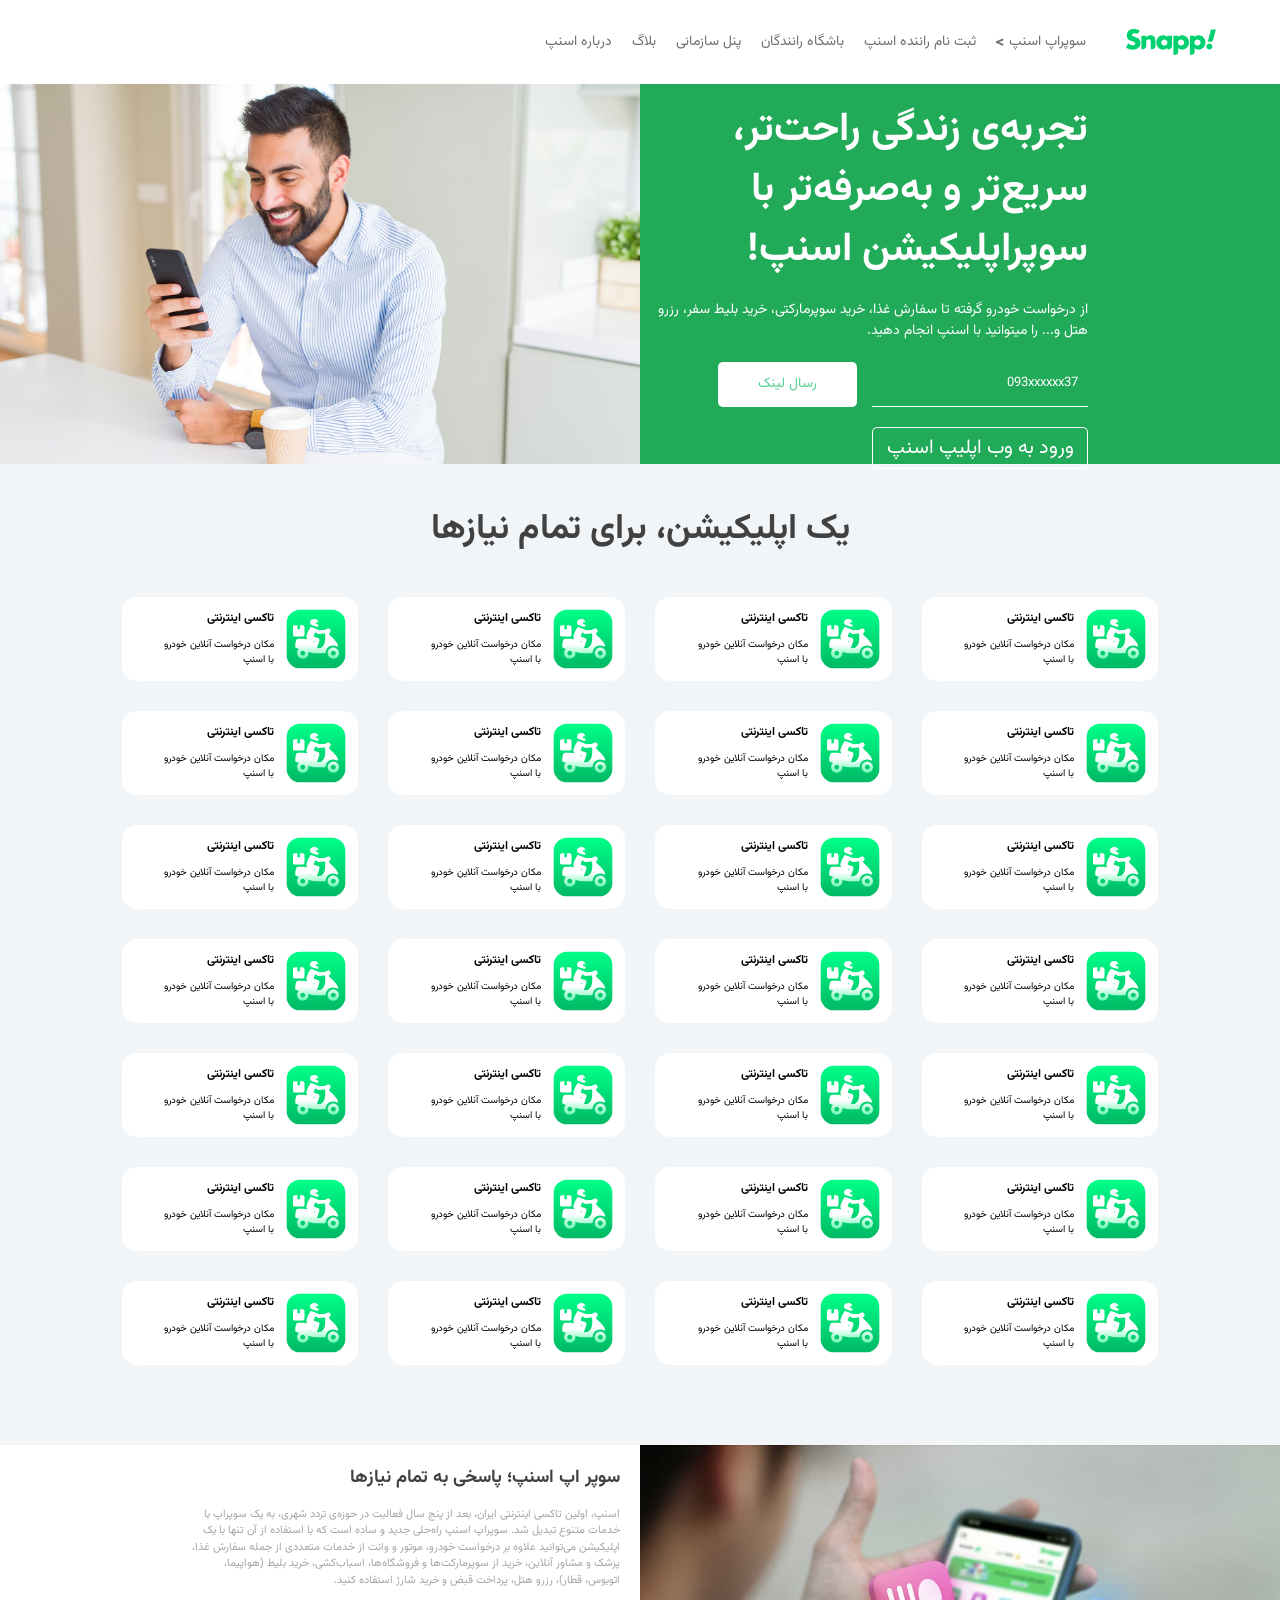
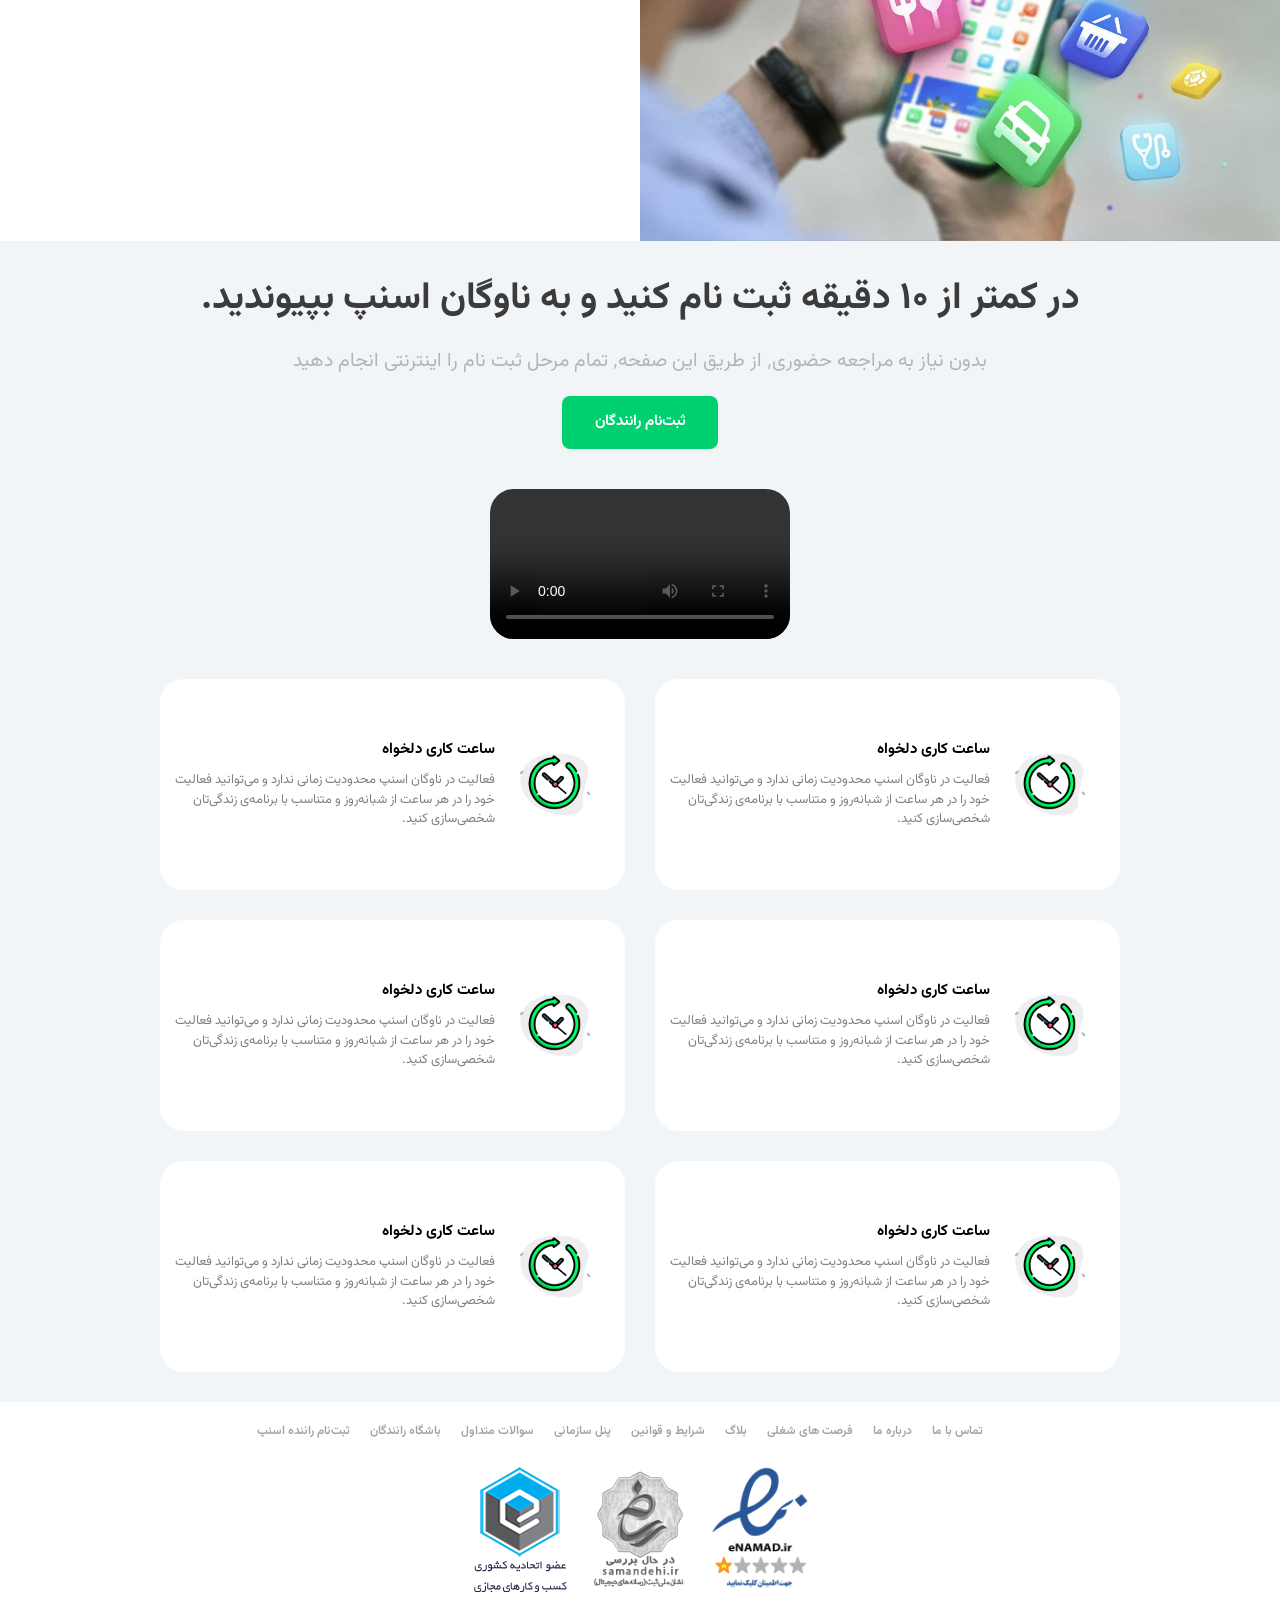
<file: index.html>
<!doctype html>
<html lang="en">
  <head>
    <meta charset="UTF-8" />
    <meta name="viewport" content="width=device-width, initial-scale=1.0" />
    <link rel="stylesheet" href="./src/style/global.css" />
    <title>Snapp</title>
  </head>
  <body>
    <header>
      <nav class="navbar">
        <img class="snapp-logo" src="./src/img/logo.svg" alt="snapp logo" />
        <ul class="nav-list">
          <li class="nav-list-item super-app-nav">
            <span> سوپراپ اسنپ </span>

            <ul class="super-app-list">
              <li class="super-app-list-item"><a href="">درخواست تاکسی</a></li>
              <li class="super-app-list-item"><a href="">پیک موتوری</a></li>
              <li class="super-app-list-item">
                <a href="">سفارش آنلاین غذا</a>
              </li>
              <li class="super-app-list-item"><a href="">سوپرمارکت‌</a></li>
              <li class="super-app-list-item">
                <a href="">رزرو بلیط هواپیما</a>
              </li>
              <li class="super-app-list-item"><a href="">رزرو هتل</a></li>
              <li class="super-app-list-item"><a href="">رزرو بلیط قطار</a></li>
              <li class="super-app-list-item">
                <a href="">رزرو بلیط اتوبوس</a>
              </li>
              <li class="super-app-list-item">
                <a href="">درخواست وانت بار</a>
              </li>
              <li class="super-app-list-item">
                <a href="">خدمات اسباب کشی</a>
              </li>
              <li class="super-app-list-item"><a href="">فروشگاه اسنپ</a></li>
              <li class="super-app-list-item"><a href="">سرویس اعتباری</a></li>
              <li class="super-app-list-item"><a href="">پزشک و مشاوره</a></li>
              <li class="super-app-list-item"><a href="">اسنپ پرو</a></li>
              <li class="super-app-list-item"><a href="">سرمایه‌گزاری</a></li>
            </ul>

            <span class="nav-anker"> > </span>
          </li>
          <li class="nav-list-item">ثبت نام راننده اسنپ</li>
          <li class="nav-list-item">باشگاه رانندگان</li>
          <li class="nav-list-item">پنل سازمانی</li>
          <li class="nav-list-item">بلاگ</li>
          <li class="nav-list-item">درباره اسنپ</li>
        </ul>
      </nav>
    </header>
    <main>
      <section class="hero-section">
        <img src="./src/img/hero-section.jpg" class="hero-image" alt="" />
        <div class="hero-content">
          <h2 class="hero-title">
            تجربه‌ی زندگی راحت‌تر، سریع‌تر و به‌صرفه‌تر با سوپر‌اپلیکیشن اسنپ!
          </h2>
          <p class="hero-description">
            از درخواست خودرو گرفته تا سفارش غذا، خرید سوپرمارکتی، خرید بلیط سفر،
            رزرو هتل و... را میتوانید با اسنپ انجام دهید.
          </p>
          <form class="hero-send-link">
            <input
              type="text"
              class="hero-send-link-input"
              placeholder="093xxxxxx37"
            />
            <button class="hero-send-link-btn">رسال لینک</button>
          </form>
          <a href="#" target="_blank" class="hero-go-to-snapp"
            >ورود به وب اپلیپ اسنپ</a
          >
        </div>
      </section>
      <section class="snapp-apps">
        <h2 class="snapp-apps-title">یک اپلیکیشن، برای تمام نیازها</h2>
        <div class="snapp-apps-section">
          <div class="app-card">
            <img src="./src/img/bike.svg" class="app-card-img" alt="" />
            <div class="app-card-content">
              <h3>تاکسی اینترنتی</h3>
              <p>مکان درخواست آنلاین خودرو با اسنپ</p>
            </div>
          </div>
          <div class="app-card">
            <img src="./src/img/bike.svg" class="app-card-img" alt="" />
            <div class="app-card-content">
              <h3>تاکسی اینترنتی</h3>
              <p>مکان درخواست آنلاین خودرو با اسنپ</p>
            </div>
          </div>
          <div class="app-card">
            <img src="./src/img/bike.svg" class="app-card-img" alt="" />
            <div class="app-card-content">
              <h3>تاکسی اینترنتی</h3>
              <p>مکان درخواست آنلاین خودرو با اسنپ</p>
            </div>
          </div>
          <div class="app-card">
            <img src="./src/img/bike.svg" class="app-card-img" alt="" />
            <div class="app-card-content">
              <h3>تاکسی اینترنتی</h3>
              <p>مکان درخواست آنلاین خودرو با اسنپ</p>
            </div>
          </div>
          <div class="app-card">
            <img src="./src/img/bike.svg" class="app-card-img" alt="" />
            <div class="app-card-content">
              <h3>تاکسی اینترنتی</h3>
              <p>مکان درخواست آنلاین خودرو با اسنپ</p>
            </div>
          </div>
          <div class="app-card">
            <img src="./src/img/bike.svg" class="app-card-img" alt="" />
            <div class="app-card-content">
              <h3>تاکسی اینترنتی</h3>
              <p>مکان درخواست آنلاین خودرو با اسنپ</p>
            </div>
          </div>
          <div class="app-card">
            <img src="./src/img/bike.svg" class="app-card-img" alt="" />
            <div class="app-card-content">
              <h3>تاکسی اینترنتی</h3>
              <p>مکان درخواست آنلاین خودرو با اسنپ</p>
            </div>
          </div>
          <div class="app-card">
            <img src="./src/img/bike.svg" class="app-card-img" alt="" />
            <div class="app-card-content">
              <h3>تاکسی اینترنتی</h3>
              <p>مکان درخواست آنلاین خودرو با اسنپ</p>
            </div>
          </div>
          <div class="app-card">
            <img src="./src/img/bike.svg" class="app-card-img" alt="" />
            <div class="app-card-content">
              <h3>تاکسی اینترنتی</h3>
              <p>مکان درخواست آنلاین خودرو با اسنپ</p>
            </div>
          </div>
          <div class="app-card">
            <img src="./src/img/bike.svg" class="app-card-img" alt="" />
            <div class="app-card-content">
              <h3>تاکسی اینترنتی</h3>
              <p>مکان درخواست آنلاین خودرو با اسنپ</p>
            </div>
          </div>
          <div class="app-card">
            <img src="./src/img/bike.svg" class="app-card-img" alt="" />
            <div class="app-card-content">
              <h3>تاکسی اینترنتی</h3>
              <p>مکان درخواست آنلاین خودرو با اسنپ</p>
            </div>
          </div>
          <div class="app-card">
            <img src="./src/img/bike.svg" class="app-card-img" alt="" />
            <div class="app-card-content">
              <h3>تاکسی اینترنتی</h3>
              <p>مکان درخواست آنلاین خودرو با اسنپ</p>
            </div>
          </div>
          <div class="app-card">
            <img src="./src/img/bike.svg" class="app-card-img" alt="" />
            <div class="app-card-content">
              <h3>تاکسی اینترنتی</h3>
              <p>مکان درخواست آنلاین خودرو با اسنپ</p>
            </div>
          </div>
          <div class="app-card">
            <img src="./src/img/bike.svg" class="app-card-img" alt="" />
            <div class="app-card-content">
              <h3>تاکسی اینترنتی</h3>
              <p>مکان درخواست آنلاین خودرو با اسنپ</p>
            </div>
          </div>
          <div class="app-card">
            <img src="./src/img/bike.svg" class="app-card-img" alt="" />
            <div class="app-card-content">
              <h3>تاکسی اینترنتی</h3>
              <p>مکان درخواست آنلاین خودرو با اسنپ</p>
            </div>
          </div>
          <div class="app-card">
            <img src="./src/img/bike.svg" class="app-card-img" alt="" />
            <div class="app-card-content">
              <h3>تاکسی اینترنتی</h3>
              <p>مکان درخواست آنلاین خودرو با اسنپ</p>
            </div>
          </div>
          <div class="app-card">
            <img src="./src/img/bike.svg" class="app-card-img" alt="" />
            <div class="app-card-content">
              <h3>تاکسی اینترنتی</h3>
              <p>مکان درخواست آنلاین خودرو با اسنپ</p>
            </div>
          </div>
          <div class="app-card">
            <img src="./src/img/bike.svg" class="app-card-img" alt="" />
            <div class="app-card-content">
              <h3>تاکسی اینترنتی</h3>
              <p>مکان درخواست آنلاین خودرو با اسنپ</p>
            </div>
          </div>
          <div class="app-card">
            <img src="./src/img/bike.svg" class="app-card-img" alt="" />
            <div class="app-card-content">
              <h3>تاکسی اینترنتی</h3>
              <p>مکان درخواست آنلاین خودرو با اسنپ</p>
            </div>
          </div>
          <div class="app-card">
            <img src="./src/img/bike.svg" class="app-card-img" alt="" />
            <div class="app-card-content">
              <h3>تاکسی اینترنتی</h3>
              <p>مکان درخواست آنلاین خودرو با اسنپ</p>
            </div>
          </div>
          <div class="app-card">
            <img src="./src/img/bike.svg" class="app-card-img" alt="" />
            <div class="app-card-content">
              <h3>تاکسی اینترنتی</h3>
              <p>مکان درخواست آنلاین خودرو با اسنپ</p>
            </div>
          </div>
          <div class="app-card">
            <img src="./src/img/bike.svg" class="app-card-img" alt="" />
            <div class="app-card-content">
              <h3>تاکسی اینترنتی</h3>
              <p>مکان درخواست آنلاین خودرو با اسنپ</p>
            </div>
          </div>
          <div class="app-card">
            <img src="./src/img/bike.svg" class="app-card-img" alt="" />
            <div class="app-card-content">
              <h3>تاکسی اینترنتی</h3>
              <p>مکان درخواست آنلاین خودرو با اسنپ</p>
            </div>
          </div>
          <div class="app-card">
            <img src="./src/img/bike.svg" class="app-card-img" alt="" />
            <div class="app-card-content">
              <h3>تاکسی اینترنتی</h3>
              <p>مکان درخواست آنلاین خودرو با اسنپ</p>
            </div>
          </div>
          <div class="app-card">
            <img src="./src/img/bike.svg" class="app-card-img" alt="" />
            <div class="app-card-content">
              <h3>تاکسی اینترنتی</h3>
              <p>مکان درخواست آنلاین خودرو با اسنپ</p>
            </div>
          </div>
          <div class="app-card">
            <img src="./src/img/bike.svg" class="app-card-img" alt="" />
            <div class="app-card-content">
              <h3>تاکسی اینترنتی</h3>
              <p>مکان درخواست آنلاین خودرو با اسنپ</p>
            </div>
          </div>
          <div class="app-card">
            <img src="./src/img/bike.svg" class="app-card-img" alt="" />
            <div class="app-card-content">
              <h3>تاکسی اینترنتی</h3>
              <p>مکان درخواست آنلاین خودرو با اسنپ</p>
            </div>
          </div>
          <div class="app-card">
            <img src="./src/img/bike.svg" class="app-card-img" alt="" />
            <div class="app-card-content">
              <h3>تاکسی اینترنتی</h3>
              <p>مکان درخواست آنلاین خودرو با اسنپ</p>
            </div>
          </div>
        </div>
      </section>

      <!-- Answer to all need -->
      <section class="answer-to-need-section">
        <img
          src="./src/img/super-app.jpg"
          alt=""
          class="answer-to-need-section-img"
        />
        <div class="answer-content">
          <h2>سوپر اپ اسنپ؛ پاسخی به تمام نیازها</h2>
          <p>
            اسنپ، اولین تاکسی اینترنتی ایران، بعد از پنج سال فعالیت در حوزه‌ی
            تردد شهری، به یک سوپر‌اپ با خدمات متنوع تبدیل شد. سوپراپ اسنپ
            راه‌حلی جدید و ساده است که با استفاده از آن تنها با یک اپلیکیشن
            می‌توانید علاوه بر درخواست خودرو، موتور و وانت از خدمات متعددی از
            جمله سفارش غذا، پزشک و مشاور آنلاین، خرید از سوپرمارکت‌ها و
            فروشگاه‌ها، اسباب‌کشی، خرید بلیط (هواپیما، اتوبوس، قطار)، رزرو هتل،
            پرداخت قبض و خرید شارژ استفاده کنید.
          </p>
        </div>
      </section>

      <section class="join-snapp-section">
        <h2 class="join-snapp-title">
          در کمتر از ۱۰ دقیقه ثبت نام کنید و به ناوگان اسنپ بپیوندید.
        </h2>
        <p class="join-snapp-description">
          بدون نیاز به مراجعه حضوری٬ از طریق این صفحه٬ تمام مرحل ثبت نام را
          اینترنتی انجام دهید
        </p>
        <button class="join-snapp-btn">ثبت‌نام رانندگان</button>
        <video
          src="./src/videos/jazbranandeh1.mp4"
          class="snapp-join-video"
          controls
        ></video>
        <div class="snapp-join-content">
          <div class="snapp-join-content-item">
            <img src="./src/img/180x100-hour.png" alt="" />
            <div class="snapp-join-content-item-content">
              <h3>ساعت کاری دلخواه</h3>
              <p>
                فعالیت در ناوگان اسنپ محدودیت زمانی ندارد و می‌توانید فعالیت خود
                را در هر ساعت از شبانه‌روز و متناسب با برنامه‌ی زندگی‌تان
                شخصی‌سازی کنید.
              </p>
            </div>
          </div>
          <div class="snapp-join-content-item">
            <img src="./src/img/180x100-hour.png" alt="" />
            <div class="">
              <h3>ساعت کاری دلخواه</h3>
              <p>
                فعالیت در ناوگان اسنپ محدودیت زمانی ندارد و می‌توانید فعالیت خود
                را در هر ساعت از شبانه‌روز و متناسب با برنامه‌ی زندگی‌تان
                شخصی‌سازی کنید.
              </p>
            </div>
          </div>
          <div class="snapp-join-content-item">
            <img src="./src/img/180x100-hour.png" alt="" />
            <div class="">
              <h3>ساعت کاری دلخواه</h3>
              <p>
                فعالیت در ناوگان اسنپ محدودیت زمانی ندارد و می‌توانید فعالیت خود
                را در هر ساعت از شبانه‌روز و متناسب با برنامه‌ی زندگی‌تان
                شخصی‌سازی کنید.
              </p>
            </div>
          </div>
          <div class="snapp-join-content-item">
            <img src="./src/img/180x100-hour.png" alt="" />
            <div class="">
              <h3>ساعت کاری دلخواه</h3>
              <p>
                فعالیت در ناوگان اسنپ محدودیت زمانی ندارد و می‌توانید فعالیت خود
                را در هر ساعت از شبانه‌روز و متناسب با برنامه‌ی زندگی‌تان
                شخصی‌سازی کنید.
              </p>
            </div>
          </div>
          <div class="snapp-join-content-item">
            <img src="./src/img/180x100-hour.png" alt="" />
            <div class="">
              <h3>ساعت کاری دلخواه</h3>
              <p>
                فعالیت در ناوگان اسنپ محدودیت زمانی ندارد و می‌توانید فعالیت خود
                را در هر ساعت از شبانه‌روز و متناسب با برنامه‌ی زندگی‌تان
                شخصی‌سازی کنید.
              </p>
            </div>
          </div>
          <div class="snapp-join-content-item">
            <img src="./src/img/180x100-hour.png" alt="" />
            <div class="">
              <h3>ساعت کاری دلخواه</h3>
              <p>
                فعالیت در ناوگان اسنپ محدودیت زمانی ندارد و می‌توانید فعالیت خود
                را در هر ساعت از شبانه‌روز و متناسب با برنامه‌ی زندگی‌تان
                شخصی‌سازی کنید.
              </p>
            </div>
          </div>
        </div>
      </section>
    </main>
    <footer>
      <div>
        <ul class="snapp-footer-nav">
          <li class="snapp-footer-nav-item">تماس با ما</li>
          <li class="snapp-footer-nav-item">درباره ما</li>
          <li class="snapp-footer-nav-item">فرصت های شغلی</li>
          <li class="snapp-footer-nav-item">بلاگ</li>
          <li class="snapp-footer-nav-item">شرایط و قوانین</li>
          <li class="snapp-footer-nav-item">پنل سازمانی</li>
          <li class="snapp-footer-nav-item">سوالات متداول</li>
          <li class="snapp-footer-nav-item">باشگاه رانندگان</li>
          <li class="snapp-footer-nav-item">ثبت‌نام راننده اسنپ</li>
        </ul>
      </div>
      <div class="footer-trust-images">
        <img src="./src/img/logo-etemad.png" class="footer-image" alt="" />
        <img src="./src/img/logo-samandehi.png" class="footer-image" alt="" />
        <img src="./src/img/namad.png" class="footer-image" alt="" />
      </div>
    </footer>
  </body>
</html>
.
</file>
<file: src/style/global.css>
@import url("./reset.css");
@import url("./style.css");
@import url("./font.css");
</file>
